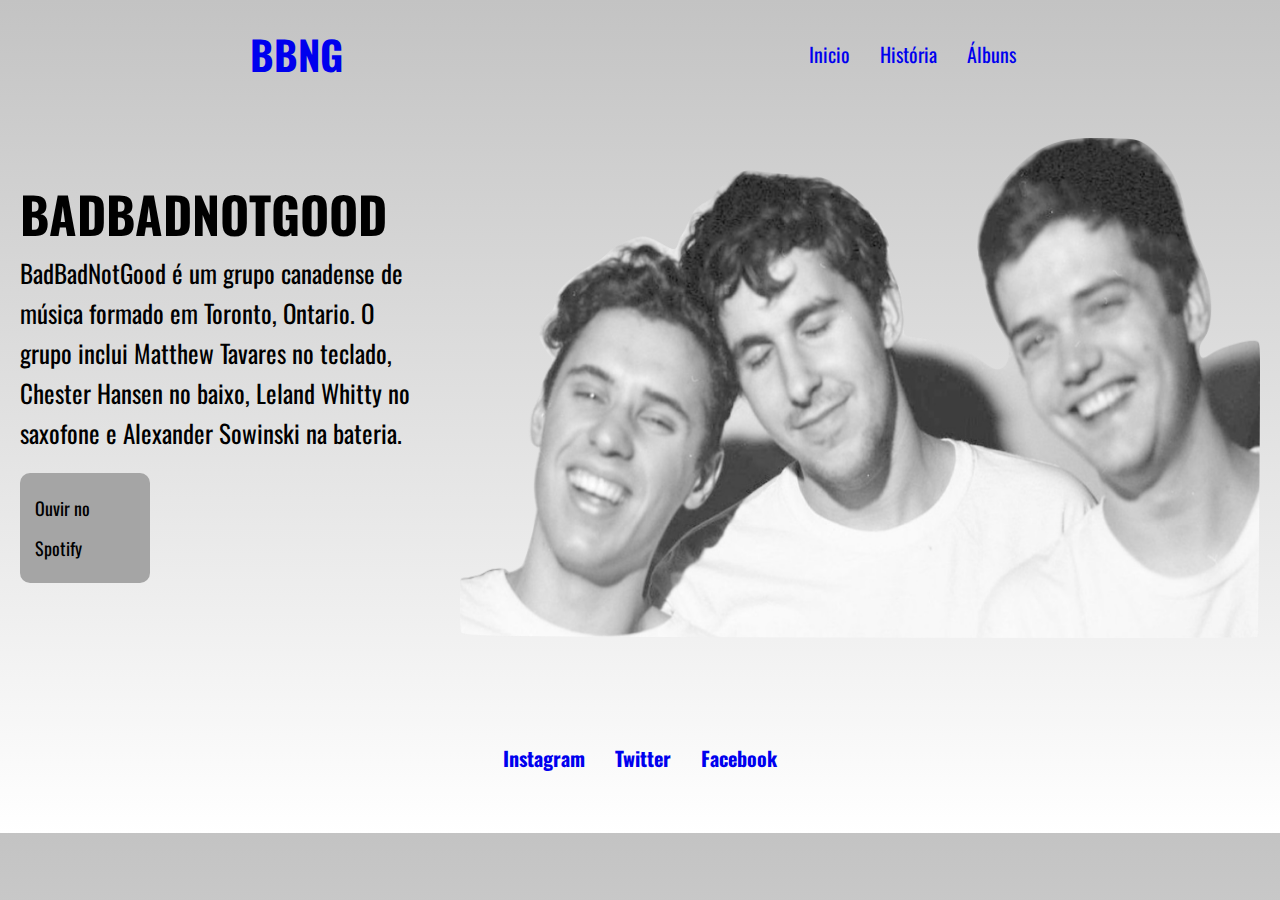
<file: index.html>
<!DOCTYPE html>
<html lang="pt-BR">
<head>
    <meta charset="UTF-8">
    <meta http-equiv="X-UA-Compatible" content="IE=edge">
    <meta name="viewport" content="width=device-width, initial-scale=1.0">
    <link href="styles.css" rel="stylesheet" type="text/css">
    <link href="media.css" rel="stylesheet" type="text/css">
    <title>BADBADNOTGOOD</title>
</head>
<body>
    <header class="cabecalho">
        <a href="index.html"><h2 class="cabecalho-home">BBNG</h2></a> 
        <nav class="cabecalho-menu">
            <a class="cabecalho-menu-item" href="index.html">Inicio</a>
            <a href="./pages/historia.html" class="cabecalho-menu-item">História</a>
            <a href="./pages/albuns.html" class="cabecalho-menu-item">Álbuns</a>
        </nav>
    </header>

    <main class="conteudo">
        <section class="conteudo-principal">
            <div class="conteudo-principal-escrito">
                <h1 class="conteudo-principal-escrito-titulo">BADBADNOTGOOD</h1>
                <p class="conteudo-principal-escrito-paragrafo">BadBadNotGood é um grupo canadense de música formado em Toronto, Ontario. O grupo inclui Matthew Tavares no teclado, Chester Hansen no baixo, Leland Whitty no saxofone e Alexander Sowinski na bateria.</p>
                <a href="https://open.spotify.com/artist/65dGLGjkw3UbddUg2GKQoZ" target="_blank" class="conteudo-principal-escrito-botao">Ouvir no Spotify</a>
            </div>
            <img class="conteudo-imagem" src="./images/bbng.png">
        </section>
    </main>
    <footer class="conteudo-rodape">
        <div class="conteudo-rodape-redes-sociais">
            <a href="https://www.instagram.com/badbadnotgood/" target="_blank" class="conteudo-rodape-redes-sociais-item">Instagram</a>
            <a href="https://twitter.com/badbadnotgood" target="_blank" class="conteudo-rodape-redes-sociais-item">Twitter</a>
            <a href="https://www.facebook.com/profile.php?id=100044172502285" target="_blank" class="conteudo-rodape-redes-sociais-item">Facebook</a>
        </div>
    </footer>
</body>
</html>
</file>
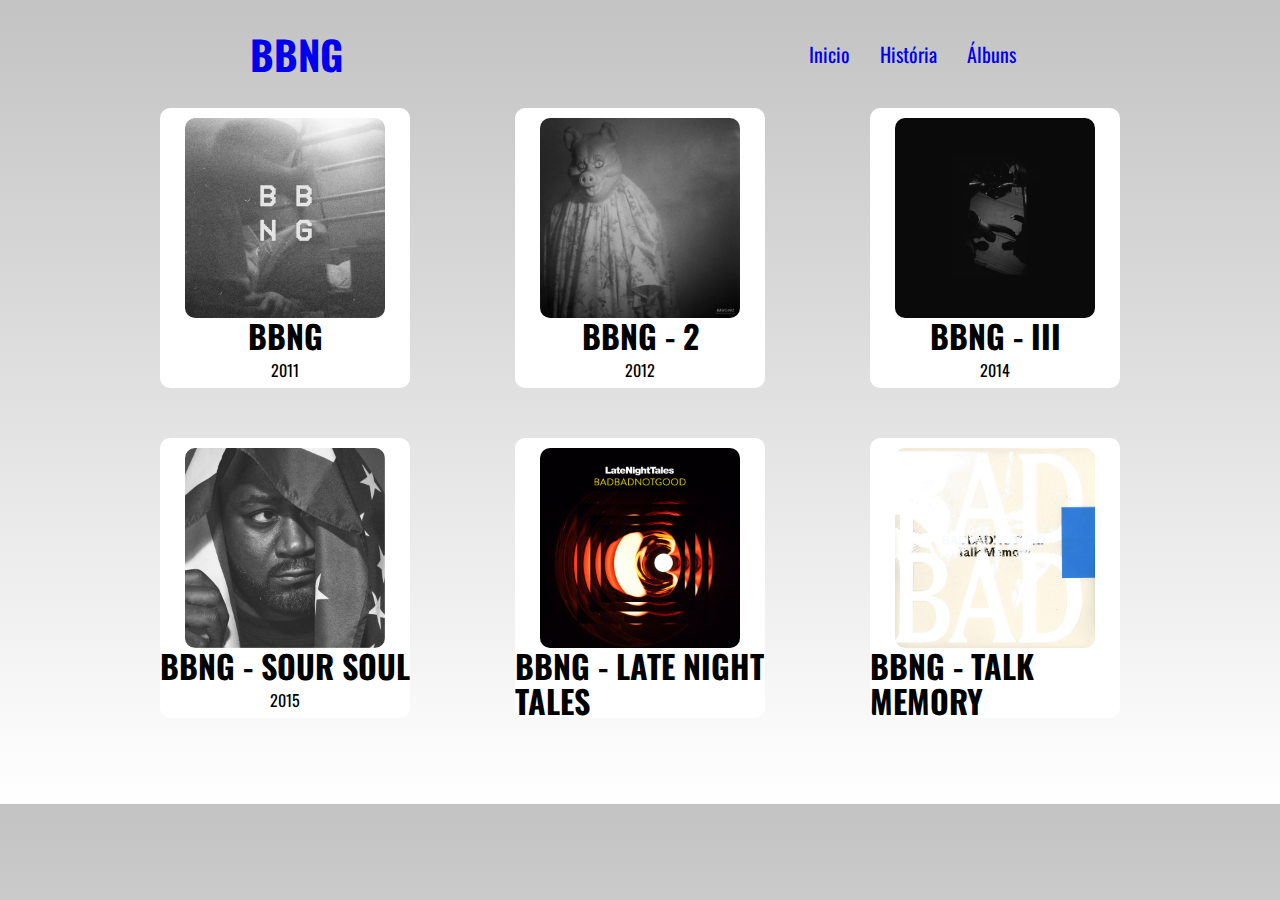
<file: pages/albuns.html>
<!DOCTYPE html>
<html lang="en">
<head>
    <meta charset="UTF-8">
    <meta http-equiv="X-UA-Compatible" content="IE=edge">
    <meta name="viewport" content="width=device-width, initial-scale=1.0">
    <link href="../styles.css" rel="stylesheet" type="text/css">
    <link href="../media.css" rel="stylesheet" type="text/css">
    <title>BBNG - Albuns</title>
</head>
<body>
    <header class="cabecalho">
        <a href="../index.html"><h2 class="cabecalho-home">BBNG</h2></a> 
        <nav class="cabecalho-menu">
            <a class="cabecalho-menu-item" href="../index.html">Inicio</a>
            <a href="../pages/historia.html" class="cabecalho-menu-item">História</a>
            <a href="../pages/albuns.html" class="cabecalho-menu-item">Álbuns</a>
        </nav>
    </header>
    <main class="albuns">
        <section class="albuns-primeira-linha">
            <div class="albuns-bbng">
                <img class="albuns-bbng-img" src="../images/BBNG_2011.jpg">
                <h1>BBNG</h1>
                <p>2011</p>
                <a class="albuns-bbng-ouvir" href="#">Ouvir</a>
            </div>
            <div class="albuns-bbng">
                <img class="albuns-bbng-img" src="../images/BBNG_2.jpg">
                <h1>BBNG - 2</h1>
                <p>2012</p>
                <a class="albuns-bbng-ouvir" href="#">Ouvir</a>
            </div>
            <div class="albuns-bbng">
                <img class="albuns-bbng-img" src="../images/BBNG_3.jpg">
                <h1>BBNG - III</h1>
                <p>2014</p>
                <a class="albuns-bbng-ouvir" href="https://open.spotify.com/artist/65dGLGjkw3UbddUg2GKQoZ/discography/album" target="_blank">Ouvir</a>
            </div>

        </section>
        <section class="albuns-segunda-linha">
            <div class="albuns-bbng">
                <img class="albuns-bbng-img" src="../images/BBNG_SOUR_SOUL.jpg">
                <h1>BBNG - SOUR SOUL</h1>
                <p>2015</p>
                <a class="albuns-bbng-ouvir" href="https://open.spotify.com/album/4aTYhHG0A0MX8iBQ4UTgoN" target="_blank">Ouvir</a>
            </div>
            <div class="albuns-bbng">
                <img class="albuns-bbng-img" src="../images/BBNG_LATENIGHT.jpg">
                <h1>BBNG - LATE NIGHT TALES</h1>
                <p>2017</p>
                <a class="albuns-bbng-ouvir" href="https://open.spotify.com/album/1J3enVyckc2vOR0xOK1jZX" target="_blank">Ouvir</a>
            </div>
            <div class="albuns-bbng">
                <img class="albuns-bbng-img" src="../images/BBNG_TALK_MEMORY.jpg">
                <h1>BBNG - TALK MEMORY</h1>
                <p>2021</p>
                <a class="albuns-bbng-ouvir" href="https://open.spotify.com/album/594yqwr1MOvVX0UBnOWftY" target="_blank">Ouvir</a>
            </div>
        </section>
    </main>
</body>
</html>
</file>
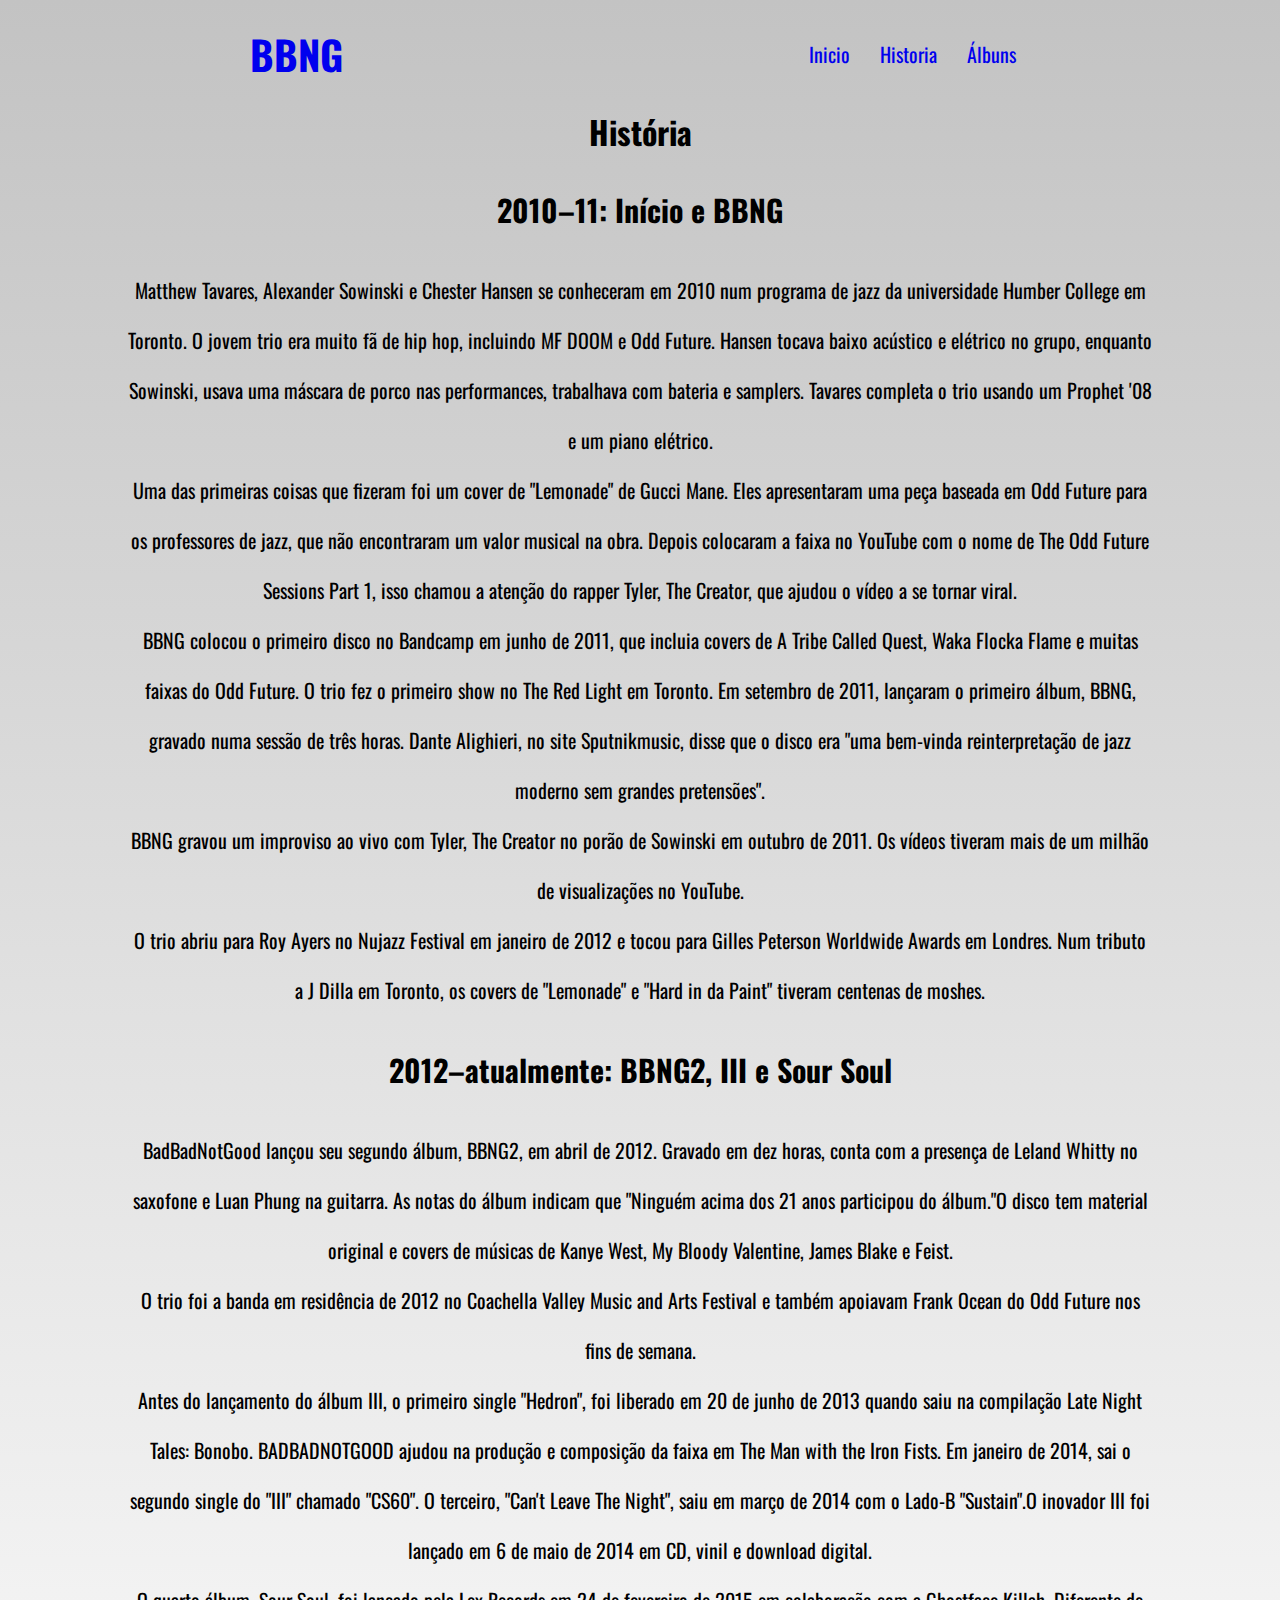
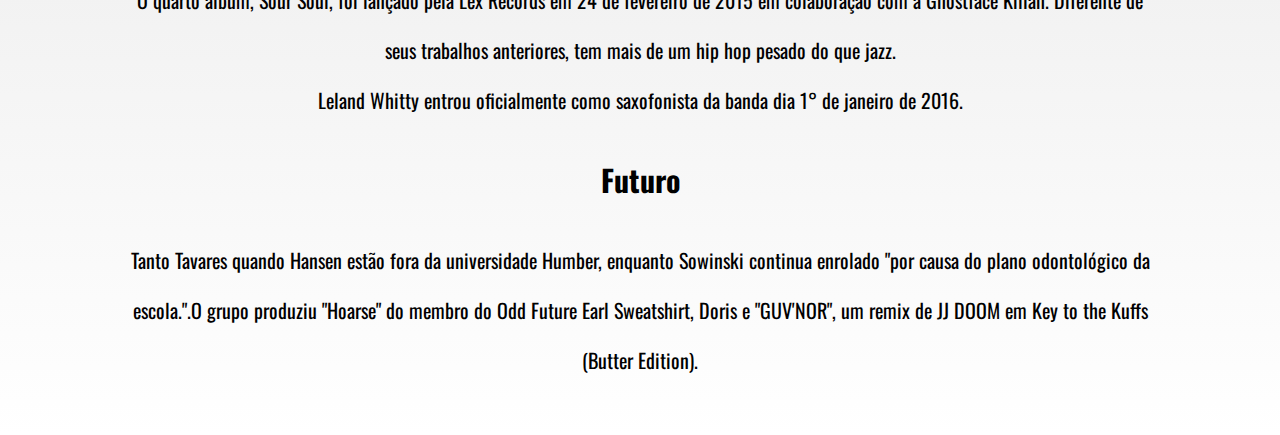
<file: pages/historia.html>
<!DOCTYPE html>
<html lang="en">
<head>
    <meta charset="UTF-8">
    <meta http-equiv="X-UA-Compatible" content="IE=edge">
    <meta name="viewport" content="width=device-width, initial-scale=1.0">
    <link href="../styles.css" rel="stylesheet" type="text/css">
    <link href="../media.css" rel="stylesheet" type="text/css">
    <title>BBNG - Historia</title>
</head>
<body>
    <header class="cabecalho">
        <a href="../index.html"><h2 class="cabecalho-home">BBNG</h2></a> 
        <nav class="cabecalho-menu">
            <a class="cabecalho-menu-item" href="../index.html">Inicio</a>
            <a href="./historia.html" class="cabecalho-menu-item">Historia</a>
            <a href="./albuns.html" class="cabecalho-menu-item">Álbuns</a>
        </nav>
    </header>
    <main class="conteudo-historia">
        <h1 class="conteudo-titlo">História</h1>
        <section class="section-historia">
            <h2 class="conteudo-historia-titlo-paragrafo">2010–11: Início e BBNG</h2>
            <p class="conteudo-historia-paragrafo">Matthew Tavares, Alexander Sowinski e Chester Hansen se conheceram em 2010 num programa de jazz da universidade Humber College em Toronto. O jovem trio era muito fã de hip hop, incluindo MF DOOM e Odd Future. Hansen tocava baixo acústico e elétrico no grupo, enquanto Sowinski, usava uma máscara de porco nas performances, trabalhava com bateria e samplers. Tavares completa o trio usando um Prophet '08 e um piano elétrico.</p>
            <p class="conteudo-historia-paragrafo">Uma das primeiras coisas que fizeram foi um cover de "Lemonade" de Gucci Mane. Eles apresentaram uma peça baseada em Odd Future para os professores de jazz, que não encontraram um valor musical na obra. Depois colocaram a faixa no YouTube com o nome de The Odd Future Sessions Part 1, isso chamou a atenção do rapper Tyler, The Creator, que ajudou o vídeo a se tornar viral.</p>
            <p class="conteudo-historia-paragrafo">BBNG colocou o primeiro disco no Bandcamp em junho de 2011, que incluia covers de A Tribe Called Quest, Waka Flocka Flame e muitas faixas do Odd Future. O trio fez o primeiro show no The Red Light em Toronto. Em setembro de 2011, lançaram o primeiro álbum, BBNG, gravado numa sessão de três horas. Dante Alighieri, no site Sputnikmusic, disse que o disco era "uma bem-vinda reinterpretação de jazz moderno sem grandes pretensões".</p>
            <p class="conteudo-historia-paragrafo">BBNG gravou um improviso ao vivo com Tyler, The Creator no porão de Sowinski em outubro de 2011. Os vídeos tiveram mais de um milhão de visualizações no YouTube.</p>
            <p class="conteudo-historia-paragrafo">O trio abriu para Roy Ayers no Nujazz Festival em janeiro de 2012 e tocou para Gilles Peterson Worldwide Awards em Londres. Num tributo a J Dilla em Toronto, os covers de "Lemonade" e "Hard in da Paint" tiveram centenas de moshes.</p>
        </section>
           
        <section class="section-historia">
            <h2 class="conteudo-historia-titlo-paragrafo">2012–atualmente: BBNG2, III e Sour Soul</h2>
            <p class="conteudo-historia-paragrafo">BadBadNotGood lançou seu segundo álbum, BBNG2, em abril de 2012. Gravado em dez horas, conta com a presença de Leland Whitty no saxofone e Luan Phung na guitarra. As notas do álbum indicam que "Ninguém acima dos 21 anos participou do álbum."O disco tem material original e covers de músicas de Kanye West, My Bloody Valentine, James Blake e Feist.</p>
            <p class="conteudo-historia-paragrafo">O trio foi a banda em residência de 2012 no Coachella Valley Music and Arts Festival e também apoiavam Frank Ocean do Odd Future nos fins de semana.</p>
            <p class="conteudo-historia-paragrafo">Antes do lançamento do álbum III, o primeiro single "Hedron", foi liberado em 20 de junho de 2013 quando saiu na compilação Late Night Tales: Bonobo. BADBADNOTGOOD ajudou na produção e composição da faixa em The Man with the Iron Fists. Em janeiro de 2014, sai o segundo single do "III" chamado "CS60". O terceiro, "Can't Leave The Night", saiu em março de 2014 com o Lado-B "Sustain".O inovador III foi lançado em 6 de maio de 2014 em CD, vinil e download digital.</p>
            <p class="conteudo-historia-paragrafo">O quarto álbum, Sour Soul, foi lançado pela Lex Records em 24 de fevereiro de 2015 em colaboração com a Ghostface Killah. Diferente de seus trabalhos anteriores, tem mais de um hip hop pesado do que jazz.</p>
            <p class="conteudo-historia-paragrafo">Leland Whitty entrou oficialmente como saxofonista da banda dia 1° de janeiro de 2016.</p>
        </section>
    </main>
    <footer class="footer-historia">
        <h2 class="conteudo-historia-titlo-paragrafo">Futuro</h2>
        <p class="conteudo-historia-paragrafo">Tanto Tavares quando Hansen estão fora da universidade Humber, enquanto Sowinski continua enrolado "por causa do plano odontológico da escola.".O grupo produziu "Hoarse" do membro do Odd Future Earl Sweatshirt, Doris e "GUV'NOR", um remix de JJ DOOM em Key to the Kuffs (Butter Edition).</p>
    </footer>
</body>
</html>
</file>
<file: styles.css>
@import url('https://fonts.googleapis.com/css2?family=Oswald:wght@300;600&display=swap');

*{
    margin: 0;
    padding: 0;
    box-sizing: border-box;
    text-decoration: none;
}
body{
    background: linear-gradient(#c3c3c3, #ffffff);
}
.cabecalho{
    display: flex;
    flex-direction: row;
    justify-content: space-around;
    padding: 24px;
    align-items: center;
    font-family: 'Oswald', sans-serif;
}
.cabecalho-home{
    font-size: 40px;
}
.cabecalho-menu{
    display: flex;
    font-size: 20px;
}
.cabecalho-menu-item{
    padding: 15px;
}
.cabecalho-menu-item:hover{
    background-color: #878787;
    transition: 0.3s;
    padding: 15px;
    border-radius: 10px;
    border: none;
    color: white;
    font-weight: bold;
}
.conteudo-principal{
    display: flex;
    flex-direction: row;
    justify-content: space-around;
    margin-top: 30px;
    align-items: center;
}
.conteudo-principal-escrito{
    display: flex;
    flex-direction: column;
    width: 400px;
    font-family: 'Oswald', sans-serif;
    font-size: 25px;
    line-height: 40px;
}
.conteudo-imagem{
    height: 500px;
    width: 800px;

}
.conteudo-principal-escrito-titulo{
    margin-bottom: 20px;
}
.conteudo-principal-escrito-botao{
    font-size: 18px;
    padding: 15px;
    width: 130px;
    border-radius: 10px;
    border: none;
    margin-top: 20px;
    background-color: #A5A5A5;
    color: black;
    cursor: pointer;
}
.conteudo-principal-escrito-botao:hover{
    transition: 0.3s;
    color: white;
}
.conteudo-rodape{
    margin-top: 45px;
    display: flex;
    flex-direction: row;
    height:150px;
    align-items: center;
    font-family: 'Oswald', sans-serif;
    gap: 35px;
}
.conteudo-rodape-redes-sociais{
    display: flex;
    flex-direction: row;
    margin: auto;
}
.conteudo-rodape-redes-sociais-item{
    display: flex;
    flex-direction: row;
    justify-content: space-between;
    padding: 15px;
    align-items: center;
    font-family: 'Oswald', sans-serif;
    font-size: 20px;
    font-weight: bold;
    text-decoration: none;
}
.conteudo-rodape-redes-sociais-item:hover{
    background-color: #878787;
    transition: 0.3s;
    padding: 15px;
    border-radius: 10px;
    border: none;
    color: white;
}
.conteudo-historia{
    max-width: 80%;
    display: flex;
    flex-direction: column;
    text-align: center;
    margin: auto;
    font-family: 'Oswald', sans-serif;
}
.footer-historia{
    max-width: 80%;
    display: flex;
    flex-direction: column;
    text-align: center;
    margin: auto;
    line-height: 50px;
    margin-bottom: 50px;
    font-size: 20px;
    font-family: 'Oswald', sans-serif;
}
.conteudo-historia-titlo-paragrafo{
    margin:30px;
}
.section-historia{
    display: flex;
    flex-direction: column;
    align-items: center;
    margin: auto;
    line-height: 50px;
    font-size: 20px;
    font-family: 'Oswald', sans-serif;
}
.albuns{
    max-width: 75%;
    margin: auto;
    box-sizing: border-box;
}
.albuns-primeira-linha{
    display: flex;
    flex-direction: row;
    justify-content: space-between;
}
.albuns-segunda-linha{
    margin-top: 50px;
    display: flex;
    flex-direction: row;
    justify-content: space-between;
    margin-bottom: 86px;
}
.albuns-bbng{
    padding-top: 10px;
    height: 280px;
    width: 250px;
    background-color: #ffffff;
    border-radius: 10px;
    display: flex;
    flex-direction: column;
    align-items: center;
    font-family: 'Oswald', sans-serif;
    overflow: hidden;
    line-height: 35px;
}
.albuns-bbng:hover{
    height: 330px;
    width: 300px;
    box-shadow: 5px 5px 5px rgba(0, 0, 0, 0.3);
}
.albuns-bbng-ouvir{
    width: 70px;
    height: 40px;
    background-color:#A5A5A5;
    border-radius: 10px;
    text-align: center;
    font-family: 'Oswald', sans-serif;
    font-weight: bold;
}
.albuns-bbng-ouvir:hover{
    color: #ffffff;
}
.albuns-bbng-img{
    height: 200px;
    width: 200px;
    border-radius: 10px;
}
a:visited{
    color: black;
}
.btn-menu:active{
    display: none;
}
.cabecalho-home:active{
    color:white;

}
</file>
<file: media.css>
@media screen and (max-width: 760px){
.cabecalho{
    display: flex;
    flex-direction: column;

}
.cabecalho-menu{
    display: flex;
    flex-direction: column;
    width: 100%;
}
.conteudo-principal{
    display: flex;
    flex-direction: column;
    text-align: center;
}
.conteudo{
    display: flex;
    flex-direction: column;
}
.conteudo-principal-escrito{
    display: flex;
    flex-direction: column;
    width: 100%;
    align-items: center;
}
.conteudo-imagem{
    display: flex;
    flex-direction: column;
    width: 80%;
    height: 50%;
}
.cabecalho-home:active{
    color:white;
}
.albuns{
    display: flex;
    flex-direction: column;
}
.albuns-primeira-linha{
    display: flex;
    flex-direction: column;
    margin: auto;
}
.albuns-segunda-linha{
    display: flex;
    flex-direction: column;
    margin: auto;
}
.albuns-bbng{
    margin-bottom: 20px;
}
.albuns-bbng:active{
    height: 330px;
    width: 300px;
    box-shadow: 5px 5px 5px rgba(0, 0, 0, 0.3);
}
}
</file>
